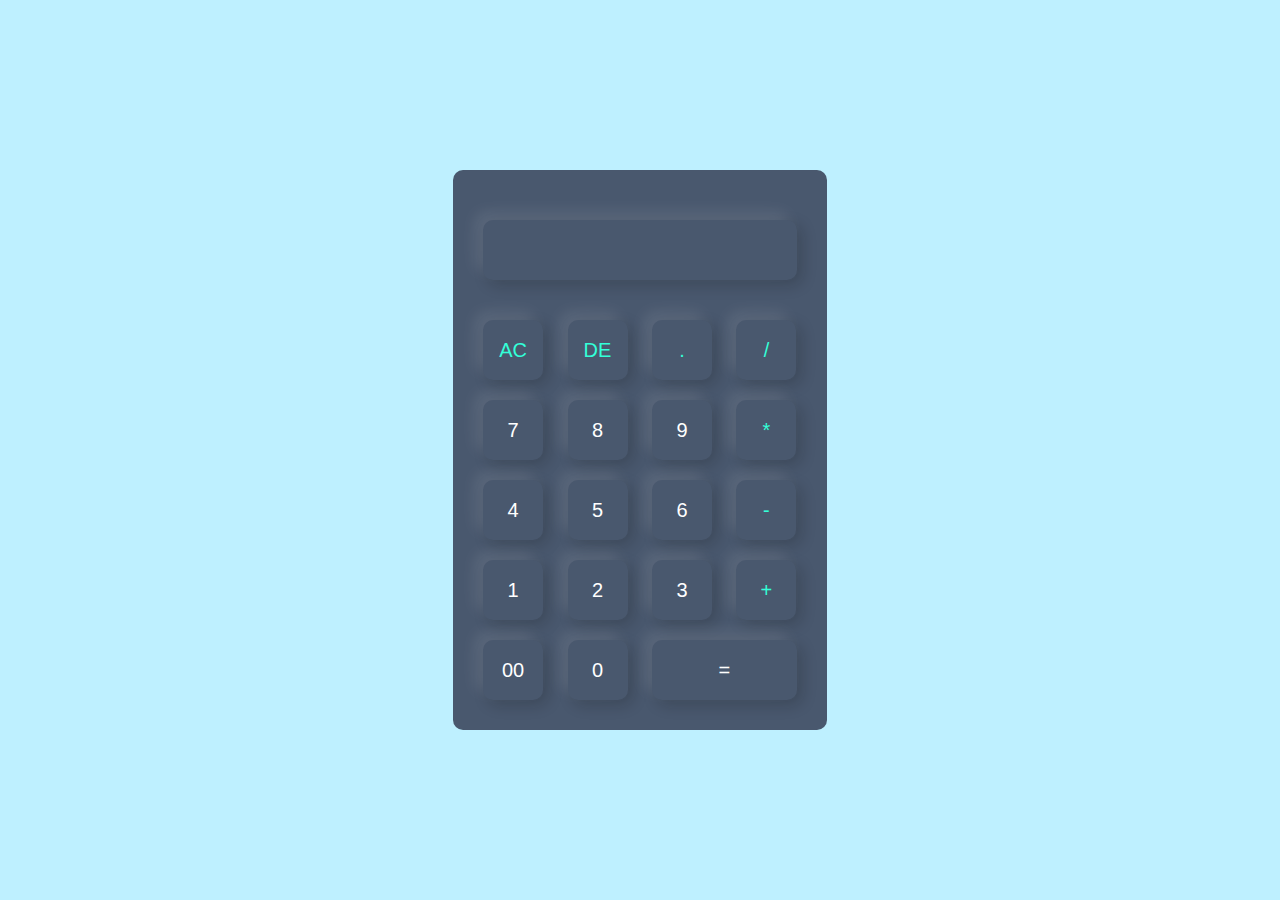
<file: Level1/Task2/index.html>
<!DOCTYPE html>
<html lang="en">
<head>
    <meta charset="UTF-8">
    <meta http-equiv="X-UA-Compatible" content="IE=edge">
    <meta name="viewport" content="width=device-width, initial-scale=1.0">
    <title>Calculator using JavaScript</title>
    <link rel="stylesheet" href="./style.css">
</head>
<body>
    <div class="container">
        <div class="calculator">
            <form name="calc">

                <div class="display">
                    <input type="text" name="display">
                </div>

                <div>
                    <input type="button" value="AC" onclick="display.value = '' " class="operator">
                    <input type="button" value="DE" onclick="display.value = display.value.toString().slice(0,-1) " class="operator">
                    <input type="button" value="." onclick="display.value += '.' " class="operator">
                    <input type="button" value="/" onclick="display.value += '/' " class="operator">
                </div>
                <div>
                    <input type="button" value="7" onclick="display.value += '7' ">
                    <input type="button" value="8" onclick="display.value += '8' ">
                    <input type="button" value="9"  onclick="display.value += '9' ">
                    <input type="button" value="*" onclick="display.value += '*' " class="operator">
                </div>
                <div>
                    <input type="button" value="4" onclick="display.value += '4' ">
                    <input type="button" value="5" onclick="display.value += '5' ">
                    <input type="button" value="6" onclick="display.value += '6' ">
                    <input type="button" value="-" onclick="display.value += '-' " class="operator">
                </div>
                <div>
                    <input type="button" value="1" onclick="display.value += '1' ">
                    <input type="button" value="2" onclick="display.value += '2' ">
                    <input type="button" value="3" onclick="display.value += '3' ">
                    <input type="button" value="+" onclick="display.value += '+' " class="operator">
                </div>
                <div>
                    <input type="button" value="00" onclick="display.value += '00' ">
                    <input type="button" value="0" onclick="display.value += '0' ">
                    <input type="button" value="=" onclick="display.value = eval(display.value); eqTo();" class="eq-operator" >
                </div>


            </form>
        </div>
    </div>
</body>
</html>
</file>
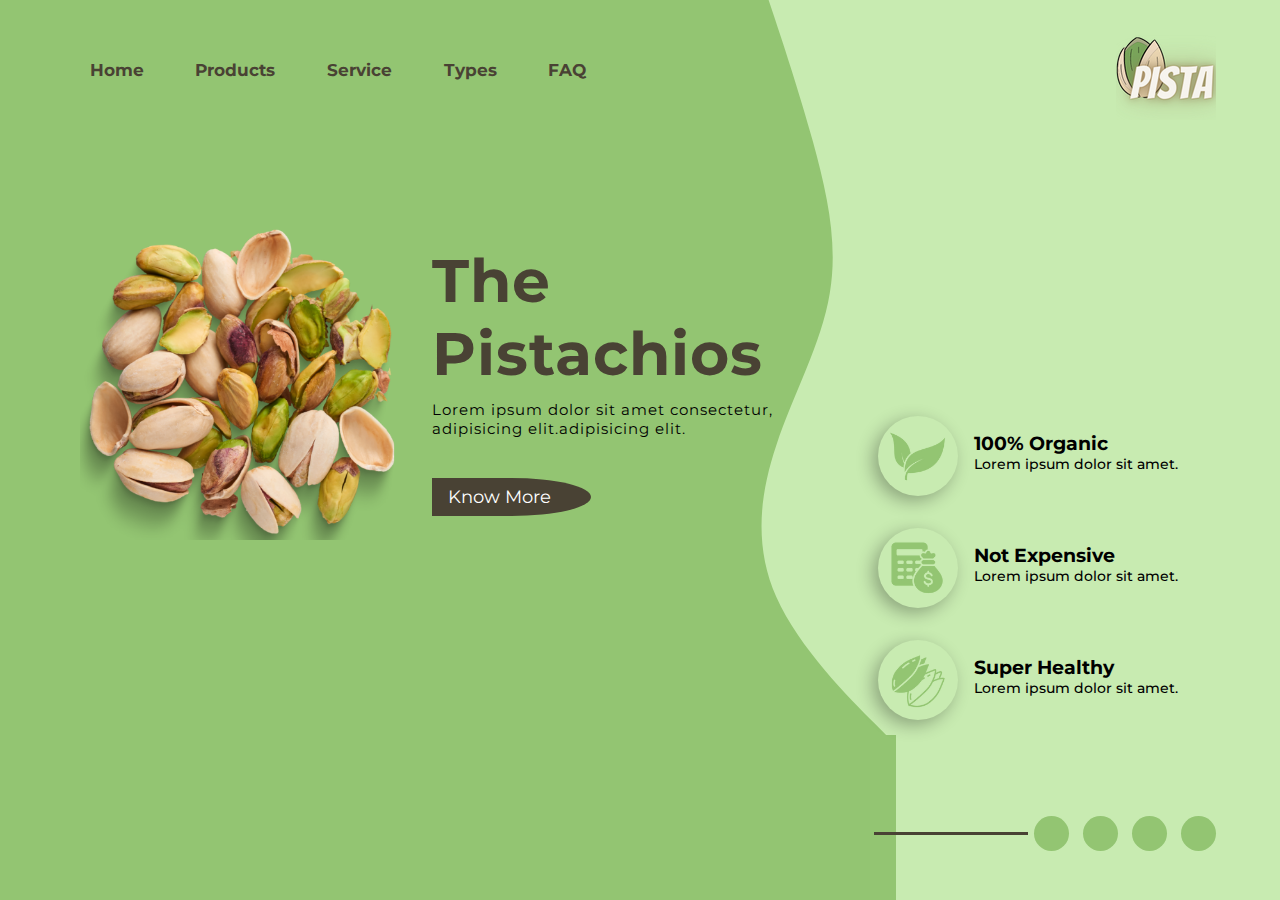
<file: Level1/Task1/Landing Page/index.html>
<!DOCTYPE html>
<html lang="en">

<head>
    <meta charset="UTF-8">
    <meta http-equiv="X-UA-Compatible" content="IE=edge">
    <meta name="viewport" content="width=device-width, initial-scale=1.0">
    <title>Document</title>
    <link rel="stylesheet" href="https://unpkg.com/swiper@8/swiper-bundle.min.css" />
    <link rel="stylesheet" href="https://use.fontawesome.com/releases/v5.15.4/css/all.css" 
integrity="sha384-DyZ88mC6Up2uqS4h/KRgHuoeGwBcD4Ng9SiP4dIRy0EXTlnuz47vAwmeGwVChigm" crossorigin="anonymous">
    <link rel="stylesheet" href="style.css">
</head>

<body>
    <div class="container">
        <div class="wave">
            <img src="bg.png" alt="">
        </div>

        <nav>
            <ul>
                <li><a href="#">Home</a></li>
                <li><a href="#">Products</a></li>
                <li><a href="#">Service</a></li>
                <li><a href="#">Types</a></li>
                <li><a href="#">FAQ</a></li>
            </ul>
            <img src="logo.png" alt="">
        </nav>

        <div class="main-content">

            <div class="image-pista">
                <div class="swiper mySwiper">
                    <div class="swiper-wrapper">
                        <div class="swiper-slide"><img src="img1.png" alt=""></div>
                        <div class="swiper-slide"><img src="img2.png" alt=""></div>
                        <div class="swiper-slide"><img src="img3.png" alt=""></div>    
                    </div> 
                </div>
            </div>
            <div class="main-text">
                <h1>The Pistachios</h1>
                <p>Lorem ipsum dolor sit amet consectetur, adipisicing elit.adipisicing elit.</p>
                <button>Know More</button>
            </div>
        </div>

        <div class="right">
            <div class="box">
                <div class="image">
                    <img src="img4.png" alt="">
                </div>
                <div class="inner-box">
                    <h3>100% Organic</h3>
                    <p>Lorem ipsum dolor sit amet.</p>
                </div>
            </div>
            <div class="box">
                <div class="image">
                    <img src="img5.png" alt="">
                </div>
                <div class="inner-box">
                    <h3>Not Expensive</h3>
                    <p>Lorem ipsum dolor sit amet.</p>
                </div>
            </div>
            <div class="box">
                <div class="image">
                    <img src="img6.png" alt="">
                </div>
                <div class="inner-box">
                    <h3>Super Healthy</h3>
                    <p>Lorem ipsum dolor sit amet.</p>
                </div>
            </div>
        </div>

        <div class="social-links">
            <i class="fab fa-instagram"></i>
            <i class="fab fa-facebook-f"></i>
            <i class="fab fa-twitter"></i>
            <i class="far fa-envelope"></i>
        </div>
    </div>
    <script src="https://unpkg.com/swiper@8/swiper-bundle.min.js"></script>
    <!-- Initialize Swiper -->
    <script>
        var swiper = new Swiper(".mySwiper", {
          slidesPerView: 1,
          spaceBetween: 30,
          loop: true,
        });
      </script>
</body>

</html>
</file>
<file: Level1/Task2/style.css>
*{
    margin: 0;
    padding: 0;
    font-family: sans-serif;
    box-sizing: border-box;
}

.container{
    width: 100%;
    height: 100vh;
    background: #bef0ff;
    display: flex;
    align-items: center;
    justify-content: center;
}

.calculator {
    background: #49586e;
    padding: 20px;
    border-radius: 10px;
}

.calculator form input{
    border : 0;
    outline: 0;
    width: 60px;
    height: 60px;
    border-radius: 10px;
    box-shadow: -8px -8px 15px rgba(255, 255, 255, 0.1),5px 5px 15px rgba(17, 16, 16, 0.2);
    background: transparent;
    font-size: 20px;
    color: #fff;
    cursor: pointer;
    margin: 10px;
}

form .display {
    display: flex;
    justify-content: flex-end;
    margin: 20px 0;
}

form .display input {
    text-align: center;
    flex: 1;
    font-size: 45px;
    /* box-shadow: none; */
}

form input.eq-operator{
    width: 145px;
}

form input.operator {
    color: #33ffd8;
}
</file>
<file: Level1/Task1/Landing Page/style.css>
@import url('https://fonts.googleapis.com/css2?family=Montserrat&display=swap');

* {
    padding: 0%;
    margin: 0;
    font-family: 'Montserrat', sans-serif;
}

.container {
    height: 100vh;
    width: 100%;
    background: linear-gradient(to right, #93C572 70%, #C8EBB1 30%);
    position: relative;
    overflow: hidden;
}
.wave {
    position: absolute;
    top: 0;
    right: 30%;
}
nav {
    width: 90%;
    margin: auto;
    padding-top: 20px;
    display: flex;
    justify-content: space-between;
    align-items: center;
}
nav ul {
    display: flex;
    list-style-type: none;  
}
nav ul li{
    margin:0 5px;
}
nav ul a{
    text-decoration: none;
    padding: 0.3rem 1.3rem;
    font-size: 17px;
    font-weight: bold;
    color: #494234;
    position: relative;
    z-index: 1;
}
nav ul a::after{
    content: "";
    width: 0%;
    height: 100%;
    position: absolute;
    top:0;
    left:0px;
    border-radius: 20px;
    background-color: #C8EBB1;
    z-index: -1;
    transition: 0.5s;
}
nav ul a:hover:after{
    width: 100%;
}
.main-content {
    width: 60%;
    padding-top: 100px;
    margin-left: 3rem;
    display: flex;
    align-items: center;
    justify-content: space-around;
}
.image-pista ,.main-text{
    flex-basis: 50%;
}
.image-pista img{
    width: 100%;
}
.main-content h1 {
    font-size: 60px;
    letter-spacing: 1px;
    color: #494234;
}
.main-content p{
    margin-top: 10px;
    font-size: 15px;
    letter-spacing: 1px;
}
.main-content button{
    margin-top: 2.5rem;
    outline: none;
    border: none;
    font-size: 18px;
    padding: 0.5rem 2.5rem 0.5rem 1rem;
    border-radius: 0 50% 50% 0;
    background-color: #494234;
    color: white;
    cursor: pointer;
}
.swiper{
    width: 20rem;
}
.swiper-slide{
    display: flex;
    align-items: center;
    justify-content: center;
}
.right{
    position: absolute;
    right: 8%;
    bottom: 20%;
}
.box{
    display: flex;
    align-items: center;
}
.right .box .image img{
    width: 70%;
}
.image{
    margin-top: 2rem;
    width: 80px;
    height: 80px;
    border-radius: 50%;
    box-shadow: -5px 5px 17px rgba(0,0,0,0.3);
    display: flex;
    align-items: center;
    justify-content: center;
    transition: 0.5s;
}
.image:hover{
    background-color: rgba(73,66,52,0.7);
}
.box .inner-box{
    margin: 1.5rem 0 0 1rem;
}
.box .inner-box p{
    font-size: 14px;
    font-weight: 500;
}
.social-links{
    position: absolute;
    right: 5%;
    bottom: 5%;
}
.social-links::before{
    content: "";
    width: 80%;
    height: 3px;
    position: absolute;
    top:42%;
    left: -150px;
    background-color: #494234;
}
.social-links i{
    margin-left: 10px;
    width: 35px;
    height: 35px;
    border-radius: 50%;
    background-color: #93C572;
    display: inline-flex;
    align-items: center;
    justify-content: center;
    transition: 0.5s;
}
.social-links i:hover{
    transform: translateY(-5px);
}
</file>
